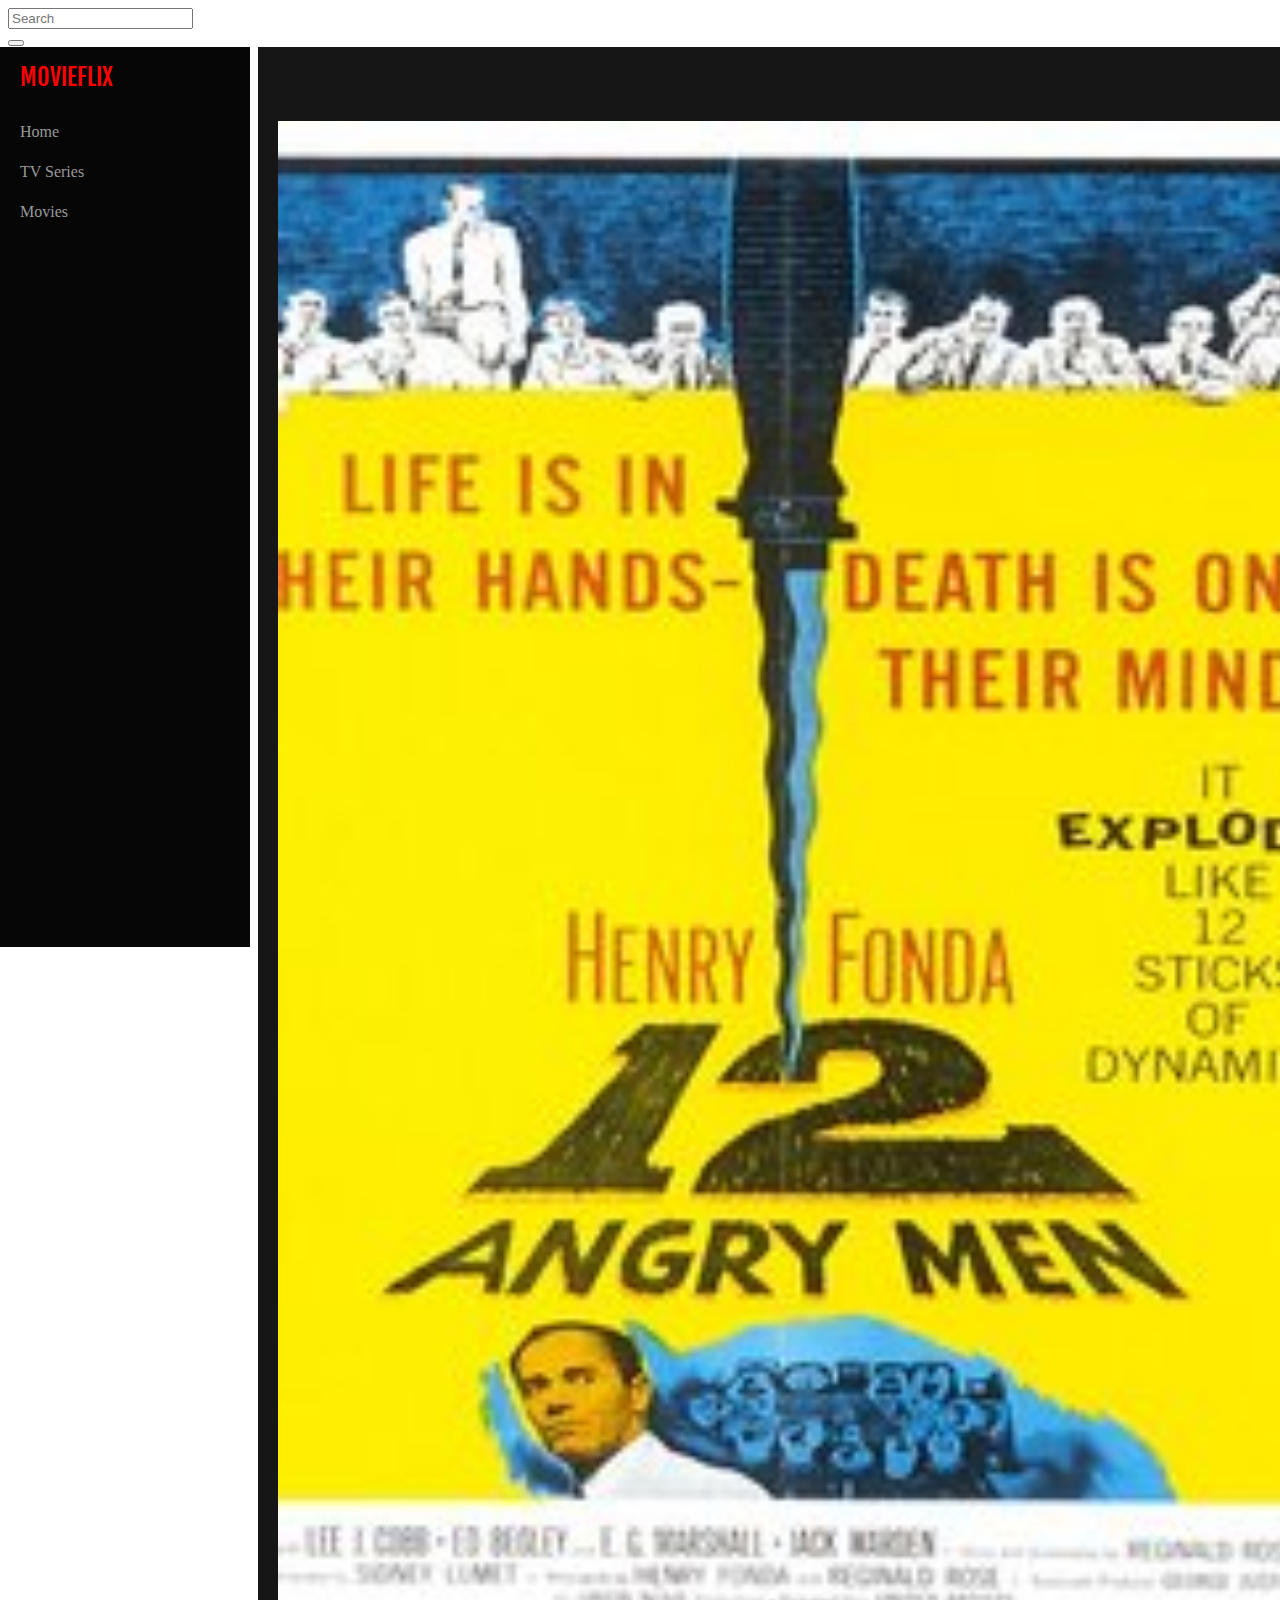
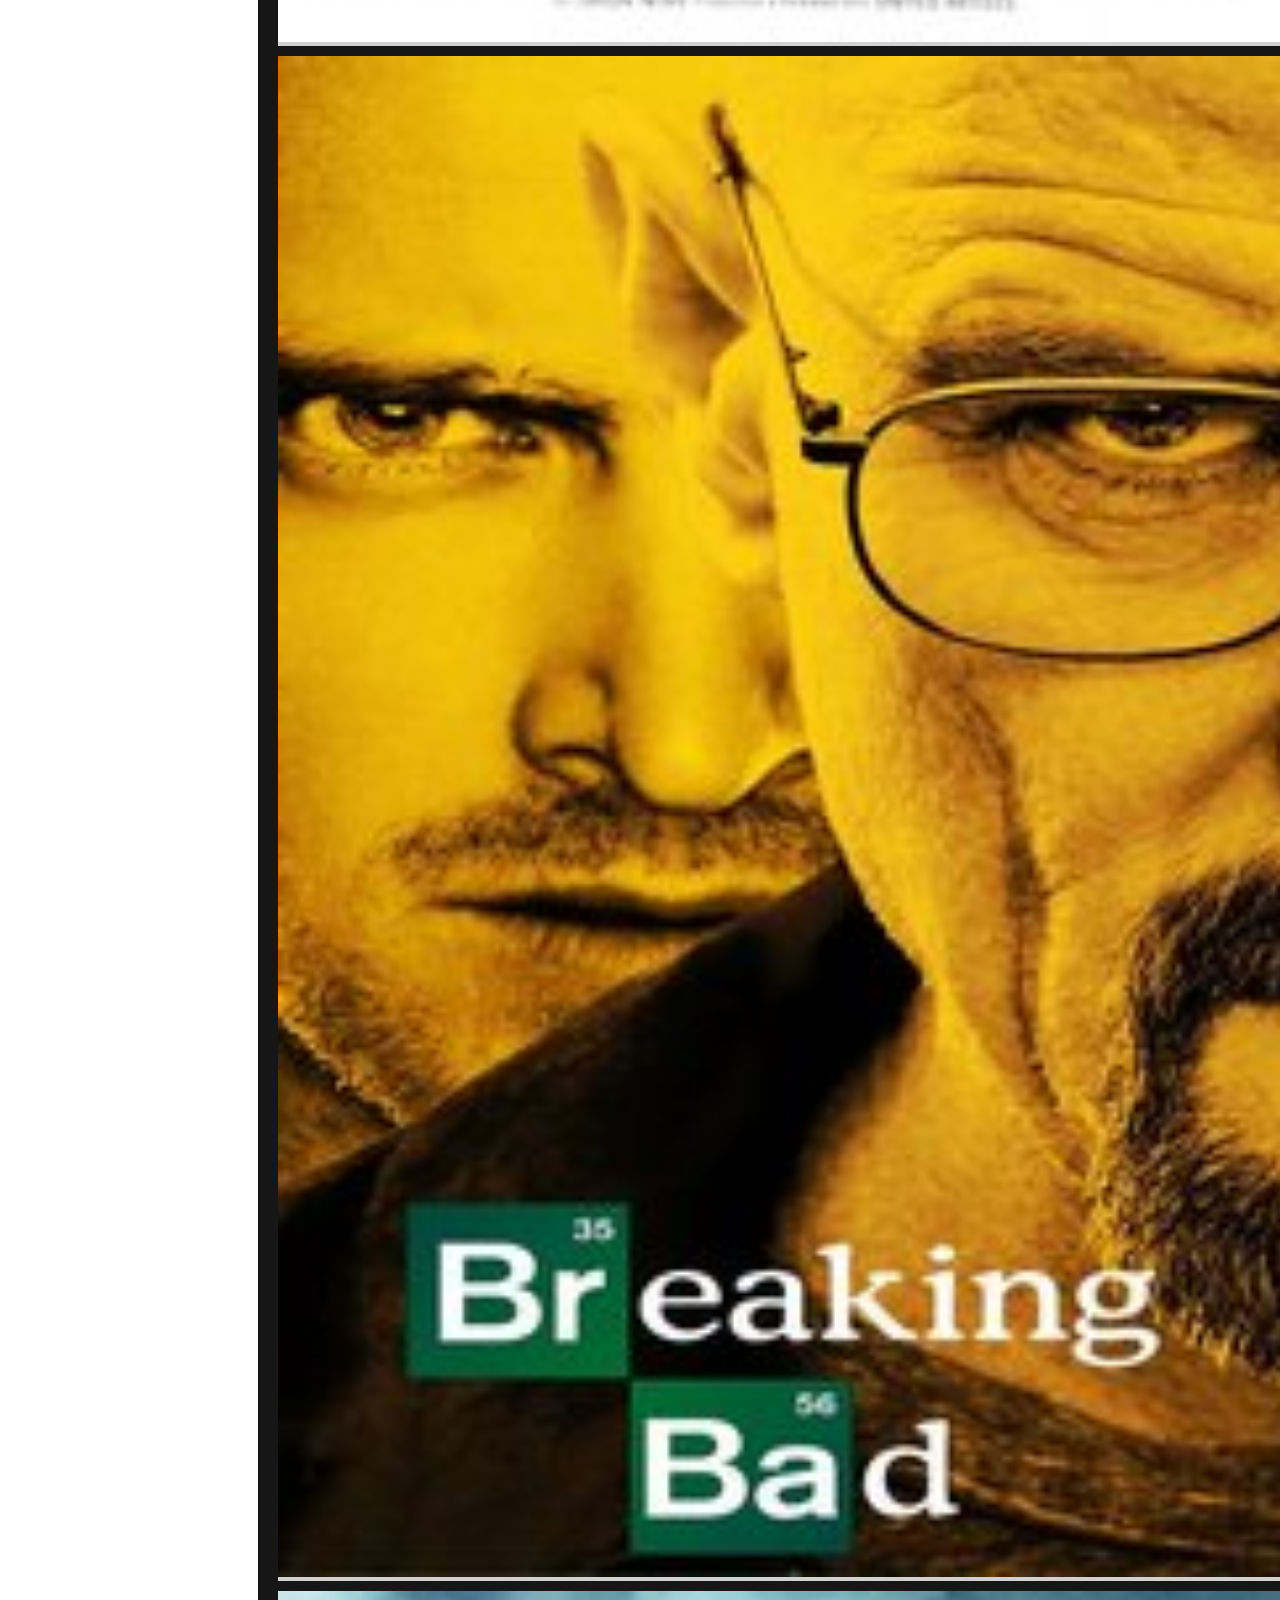
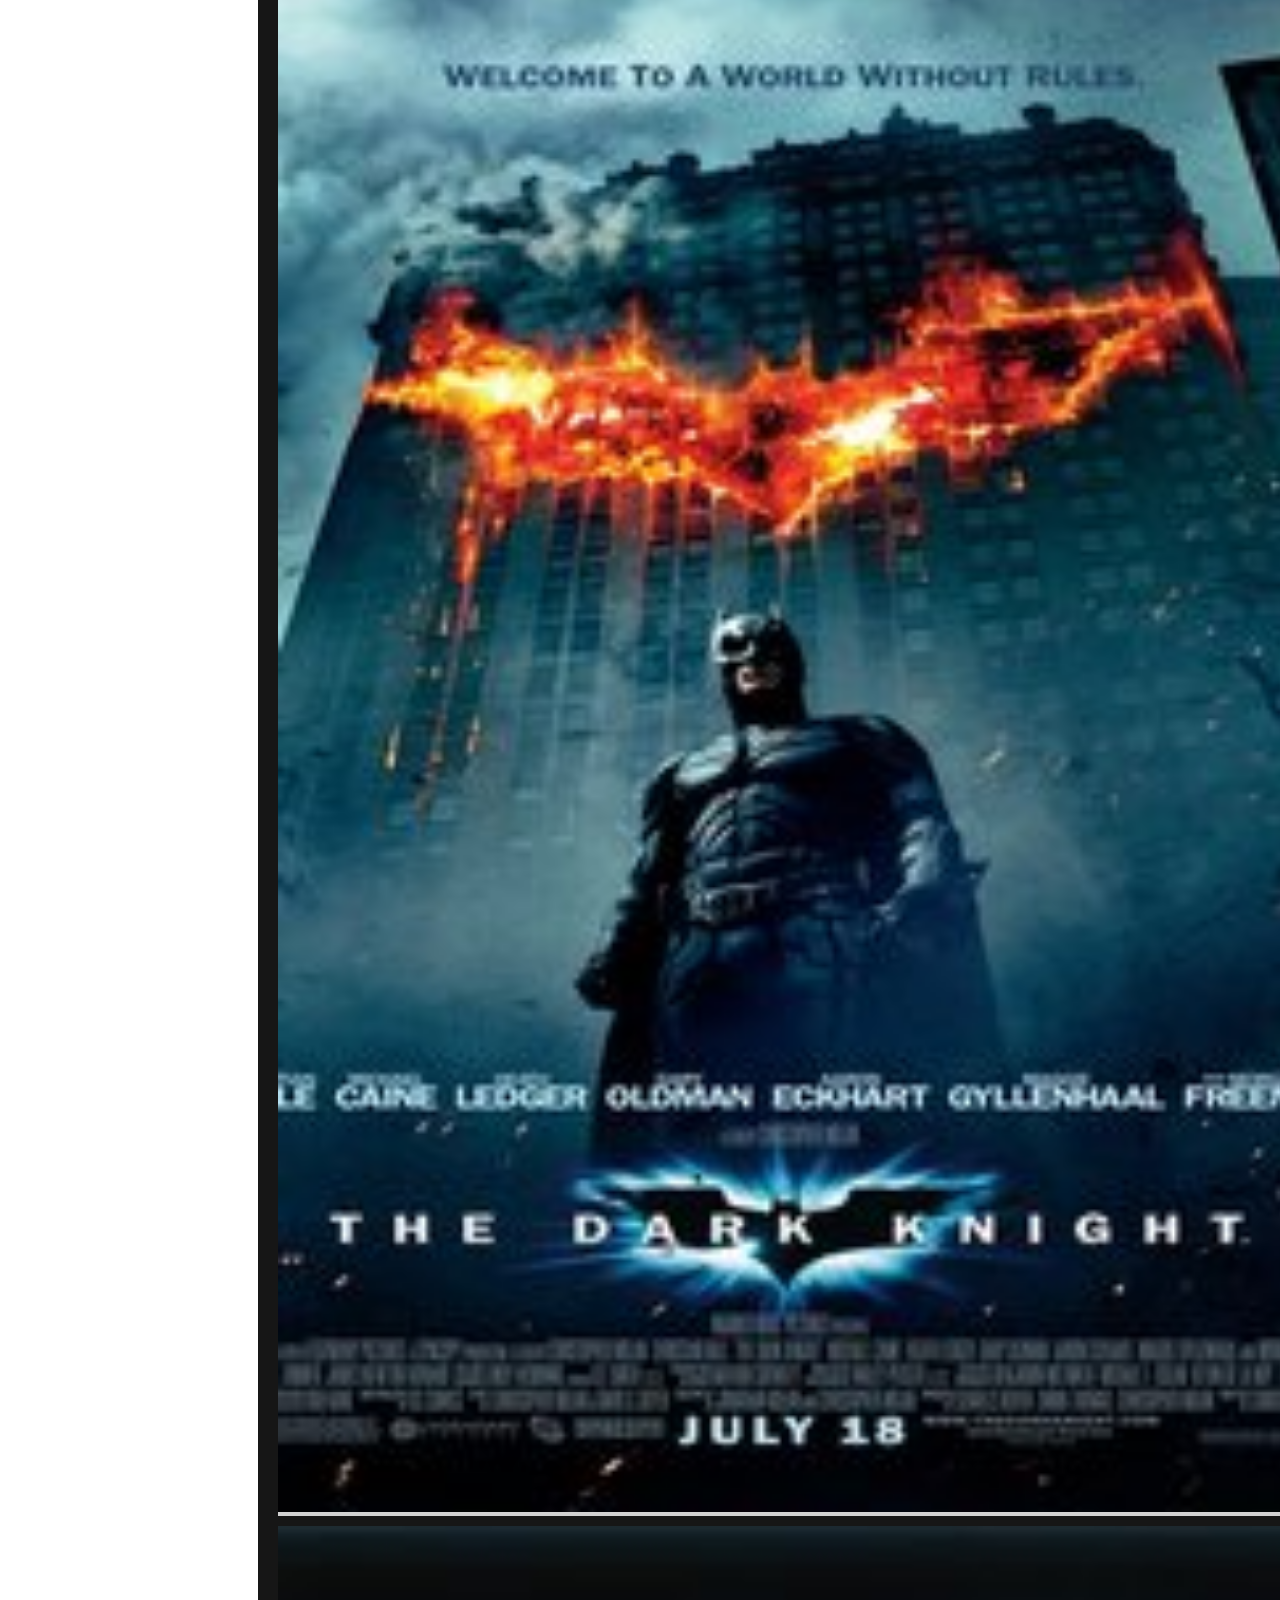
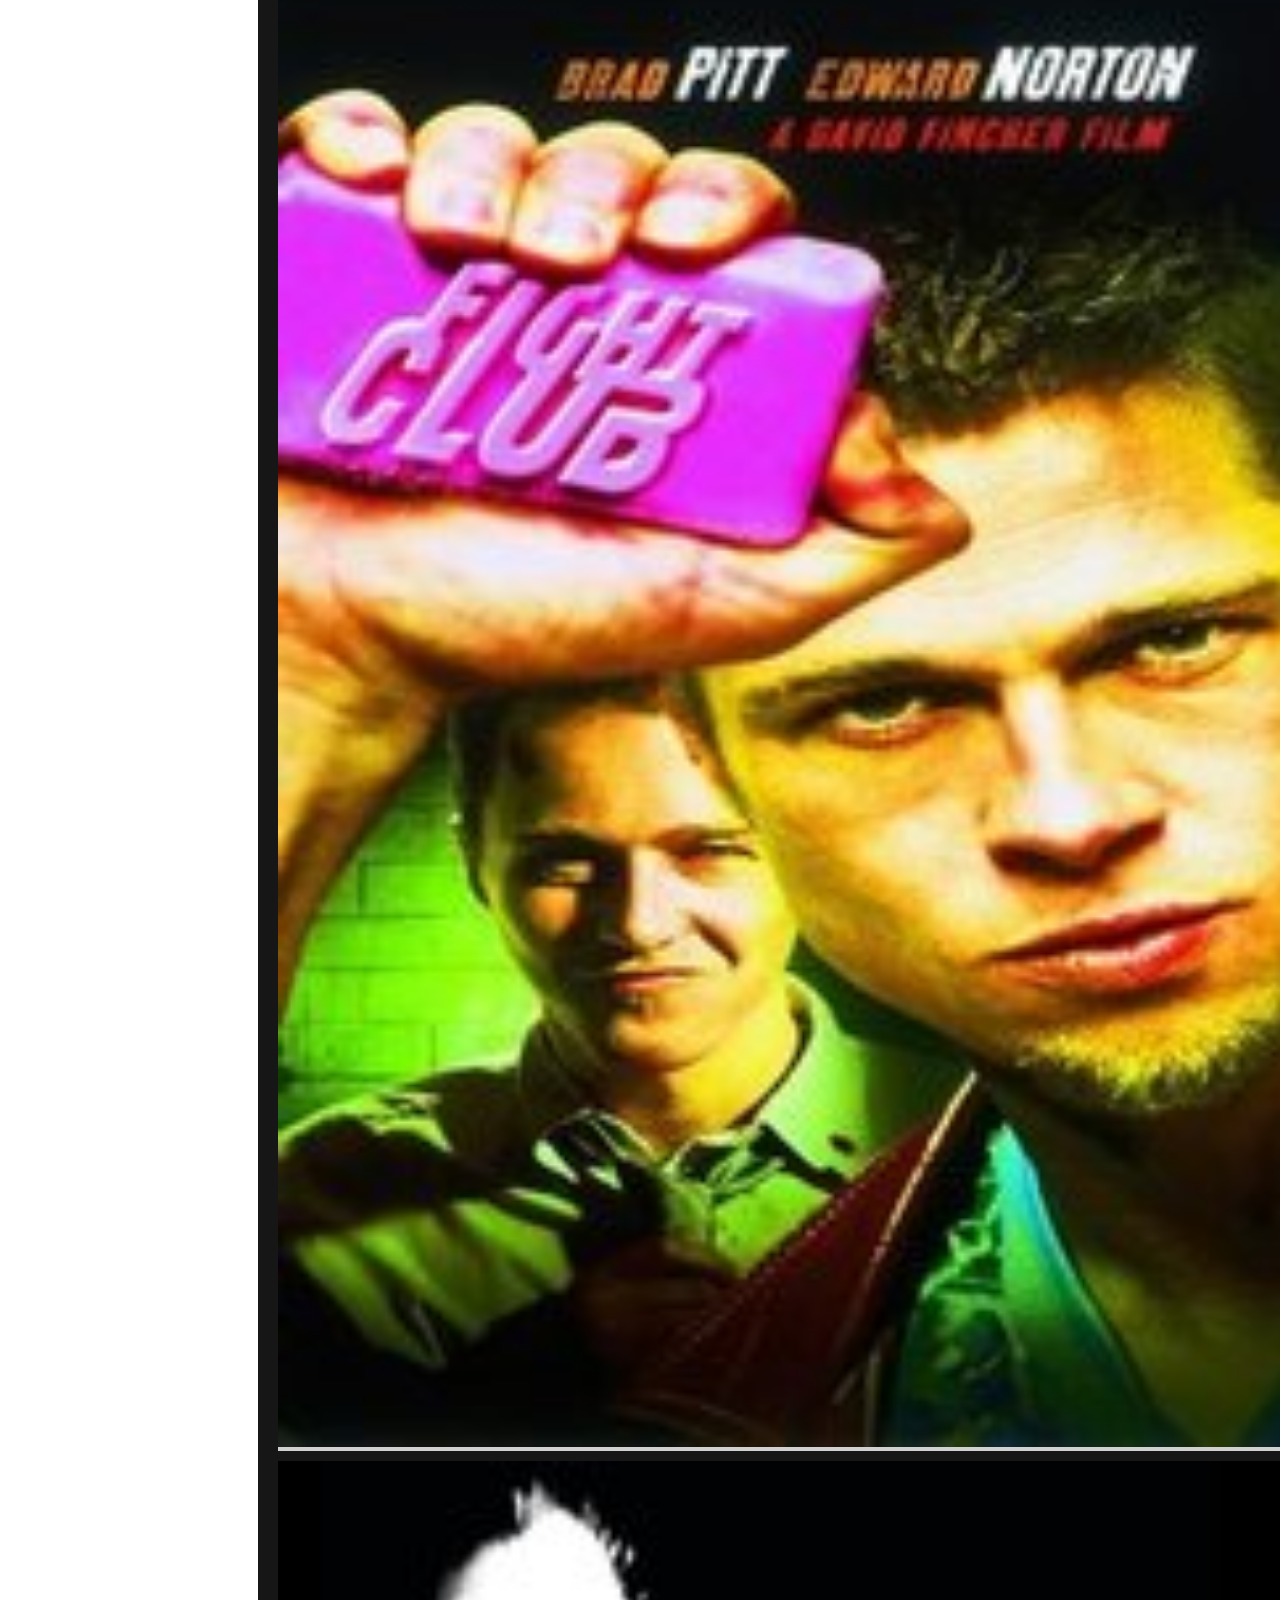
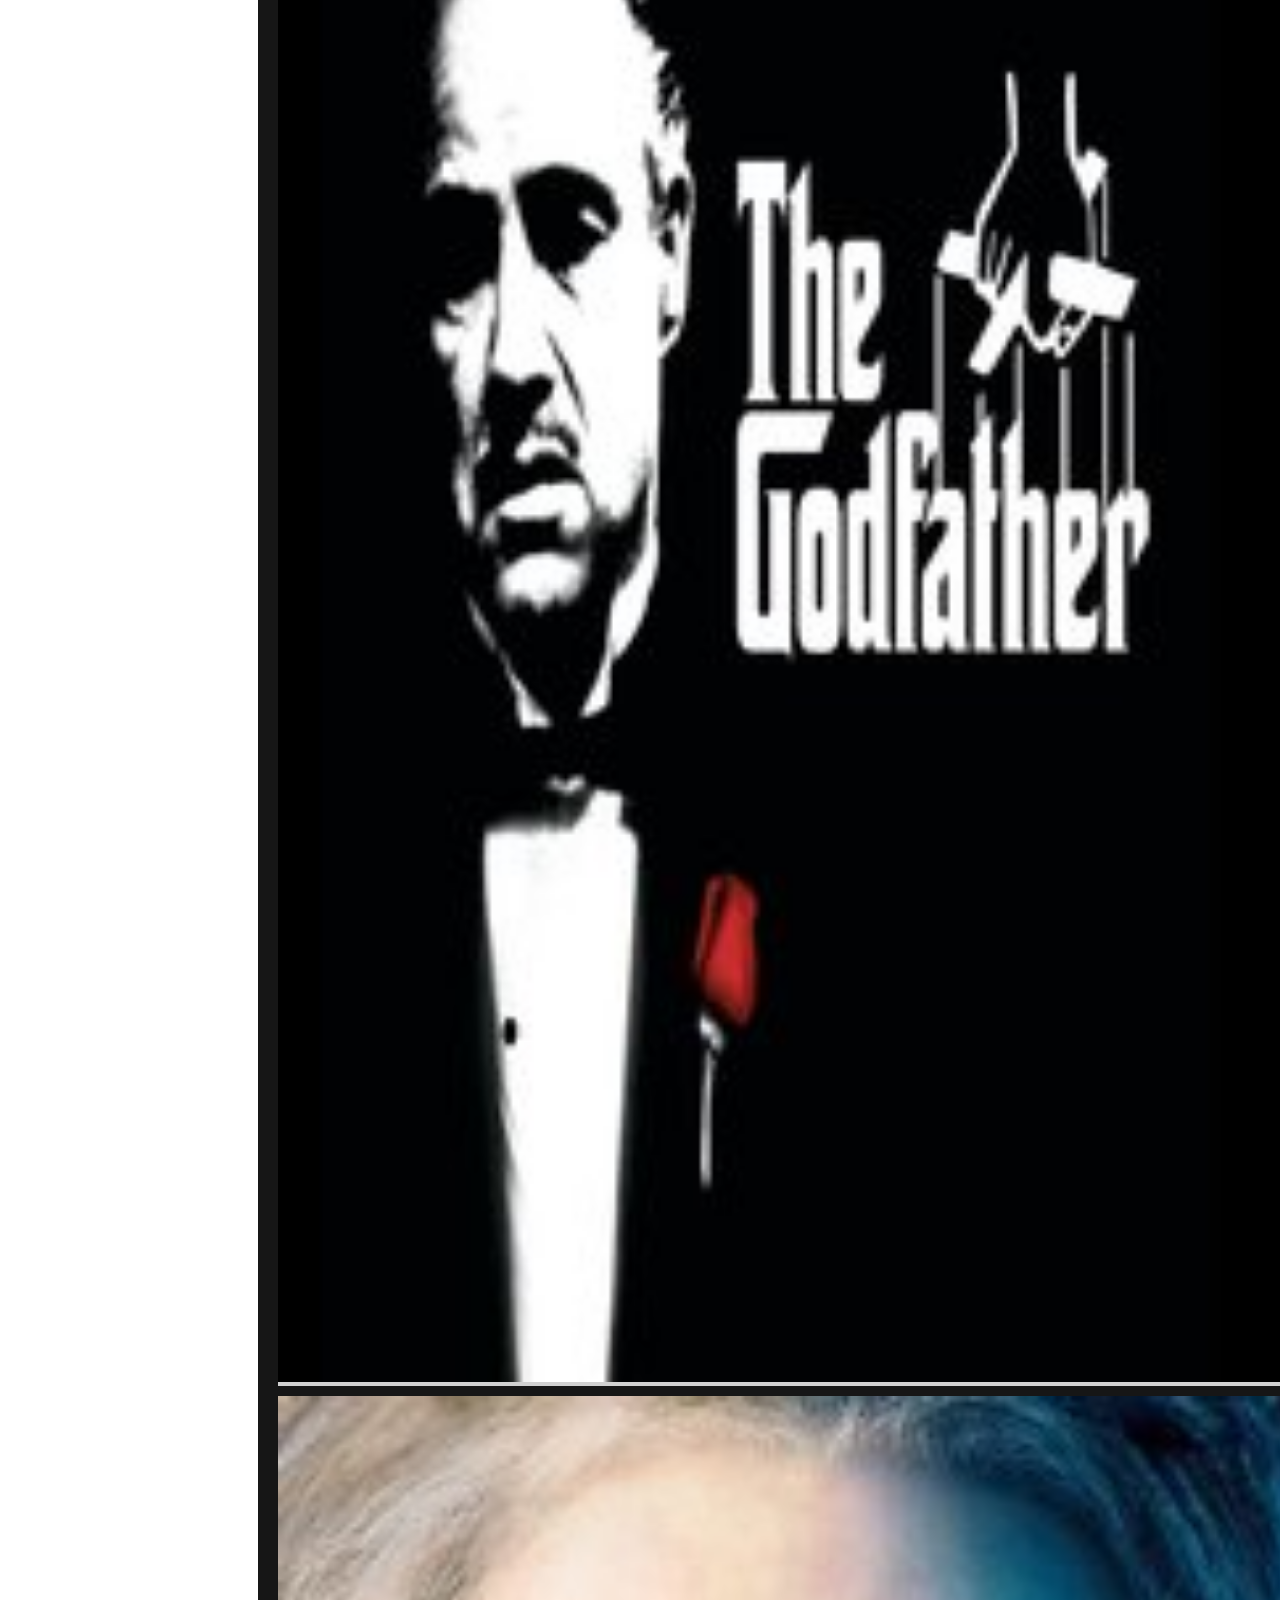
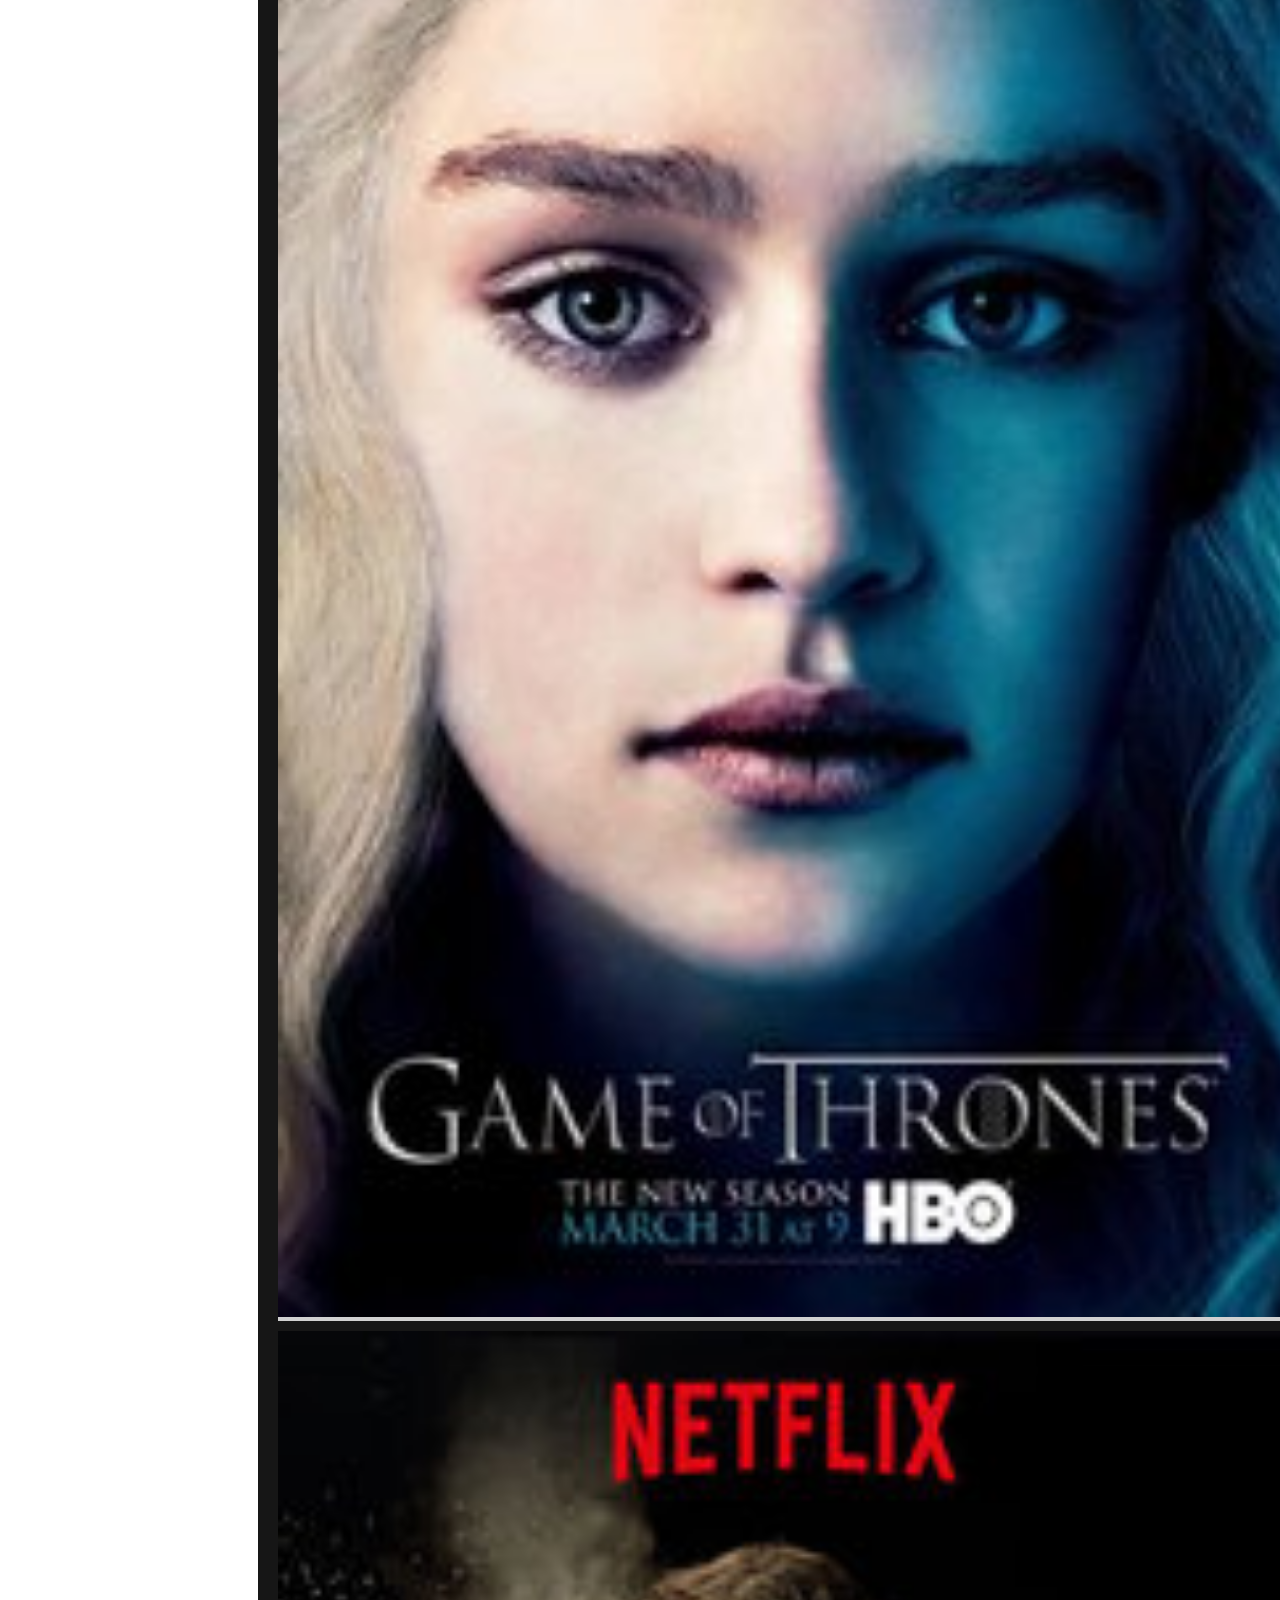
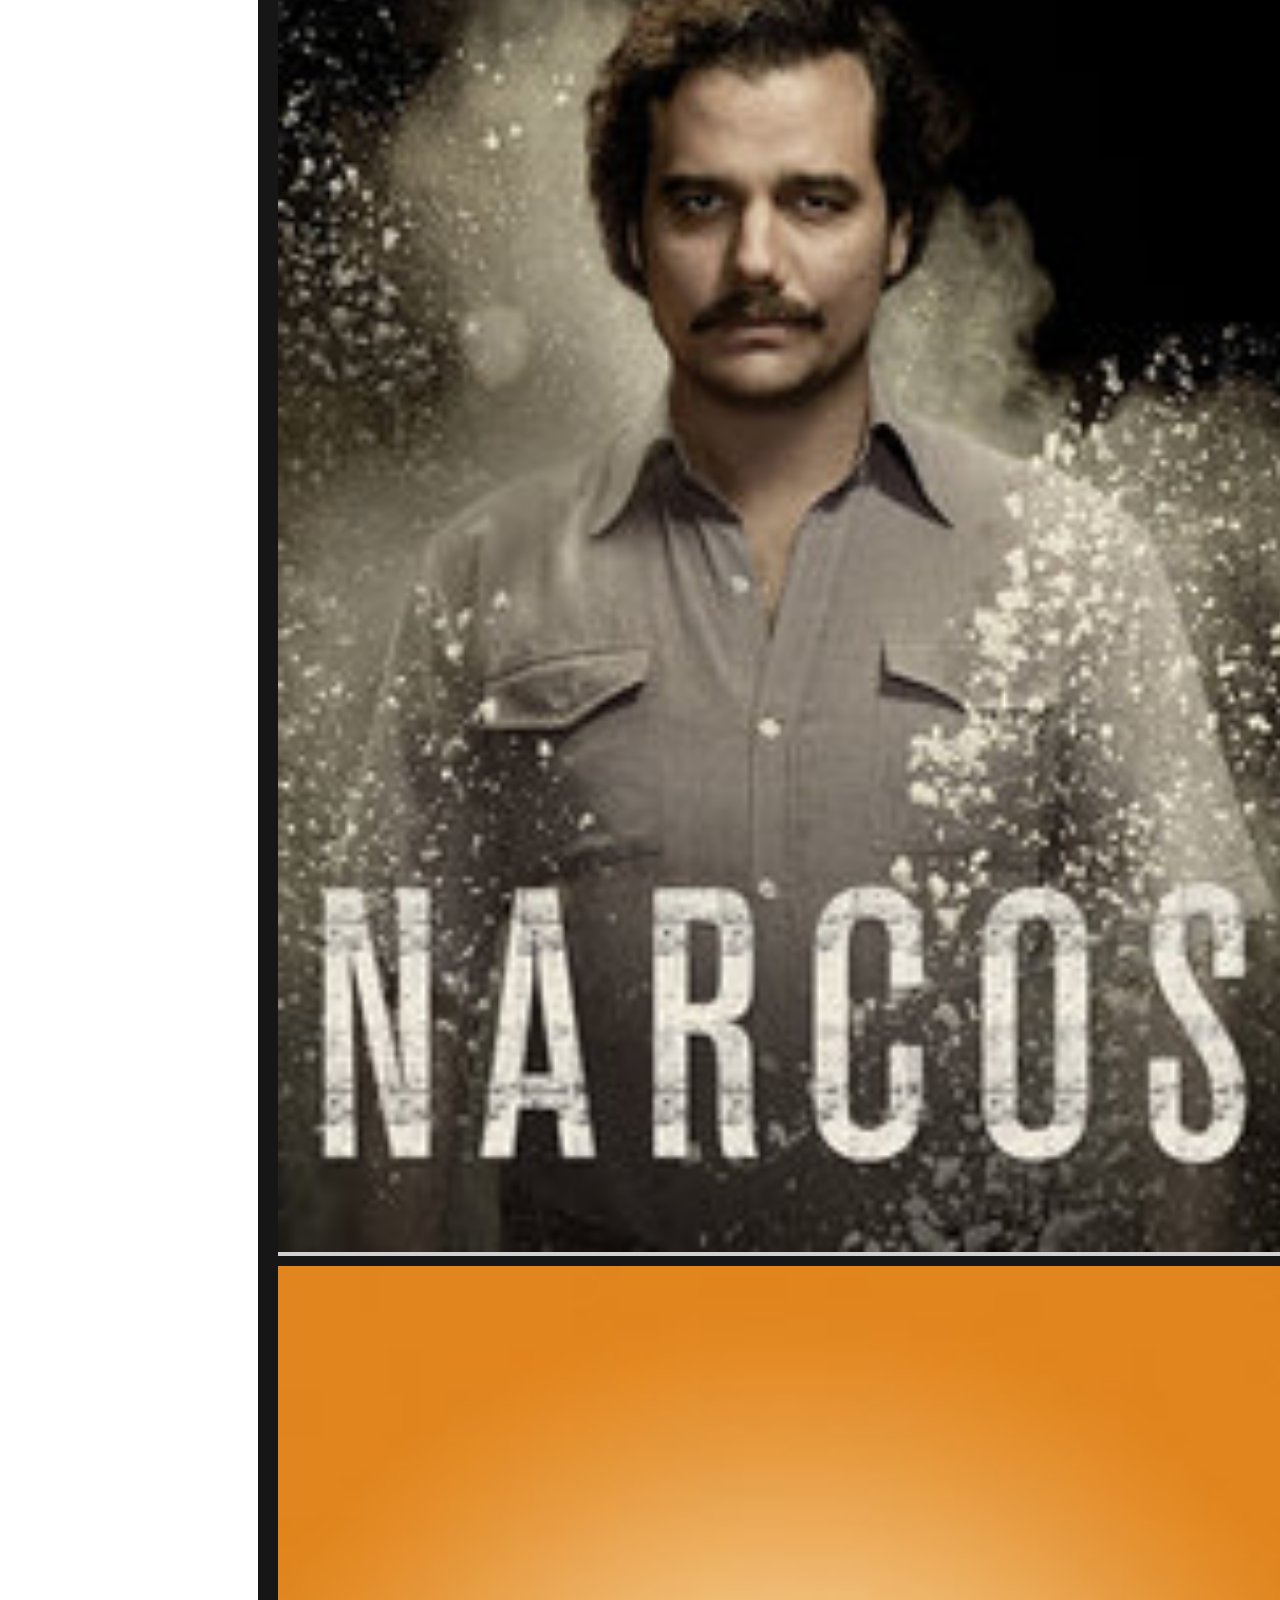
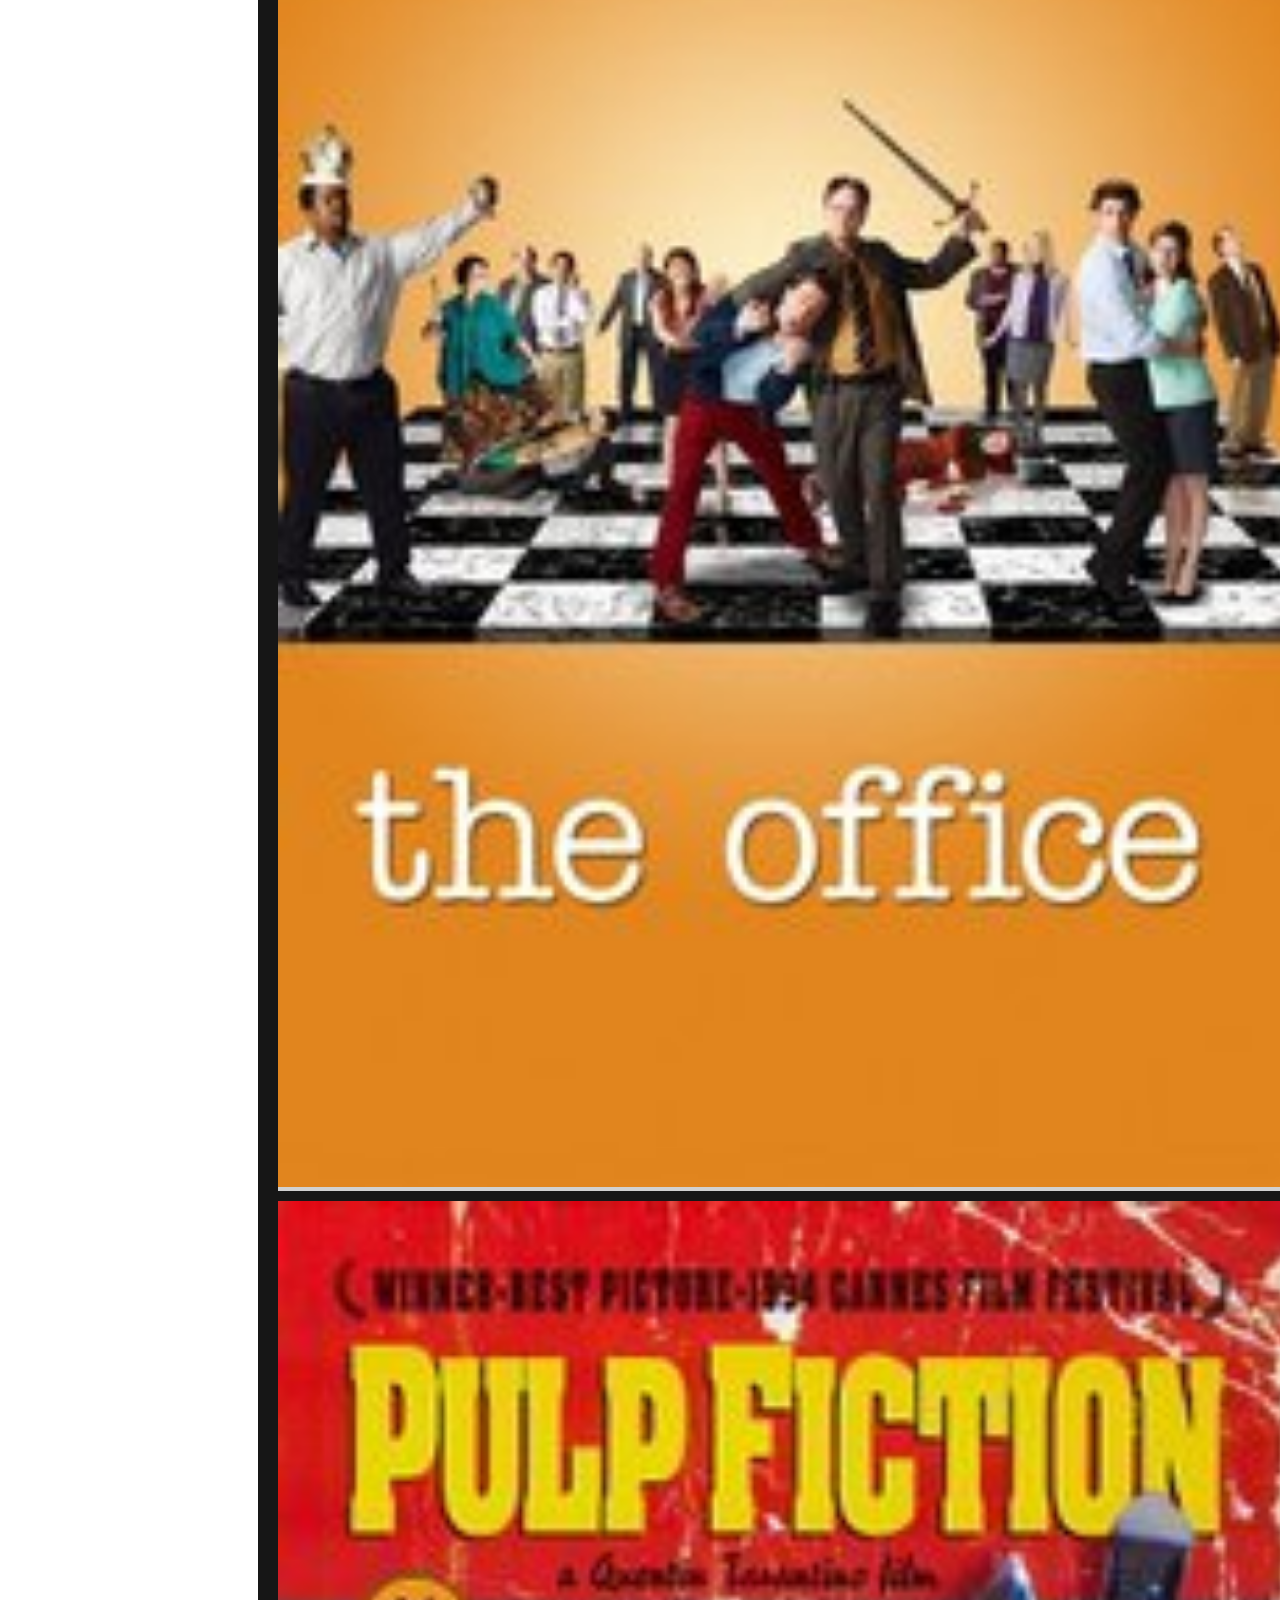
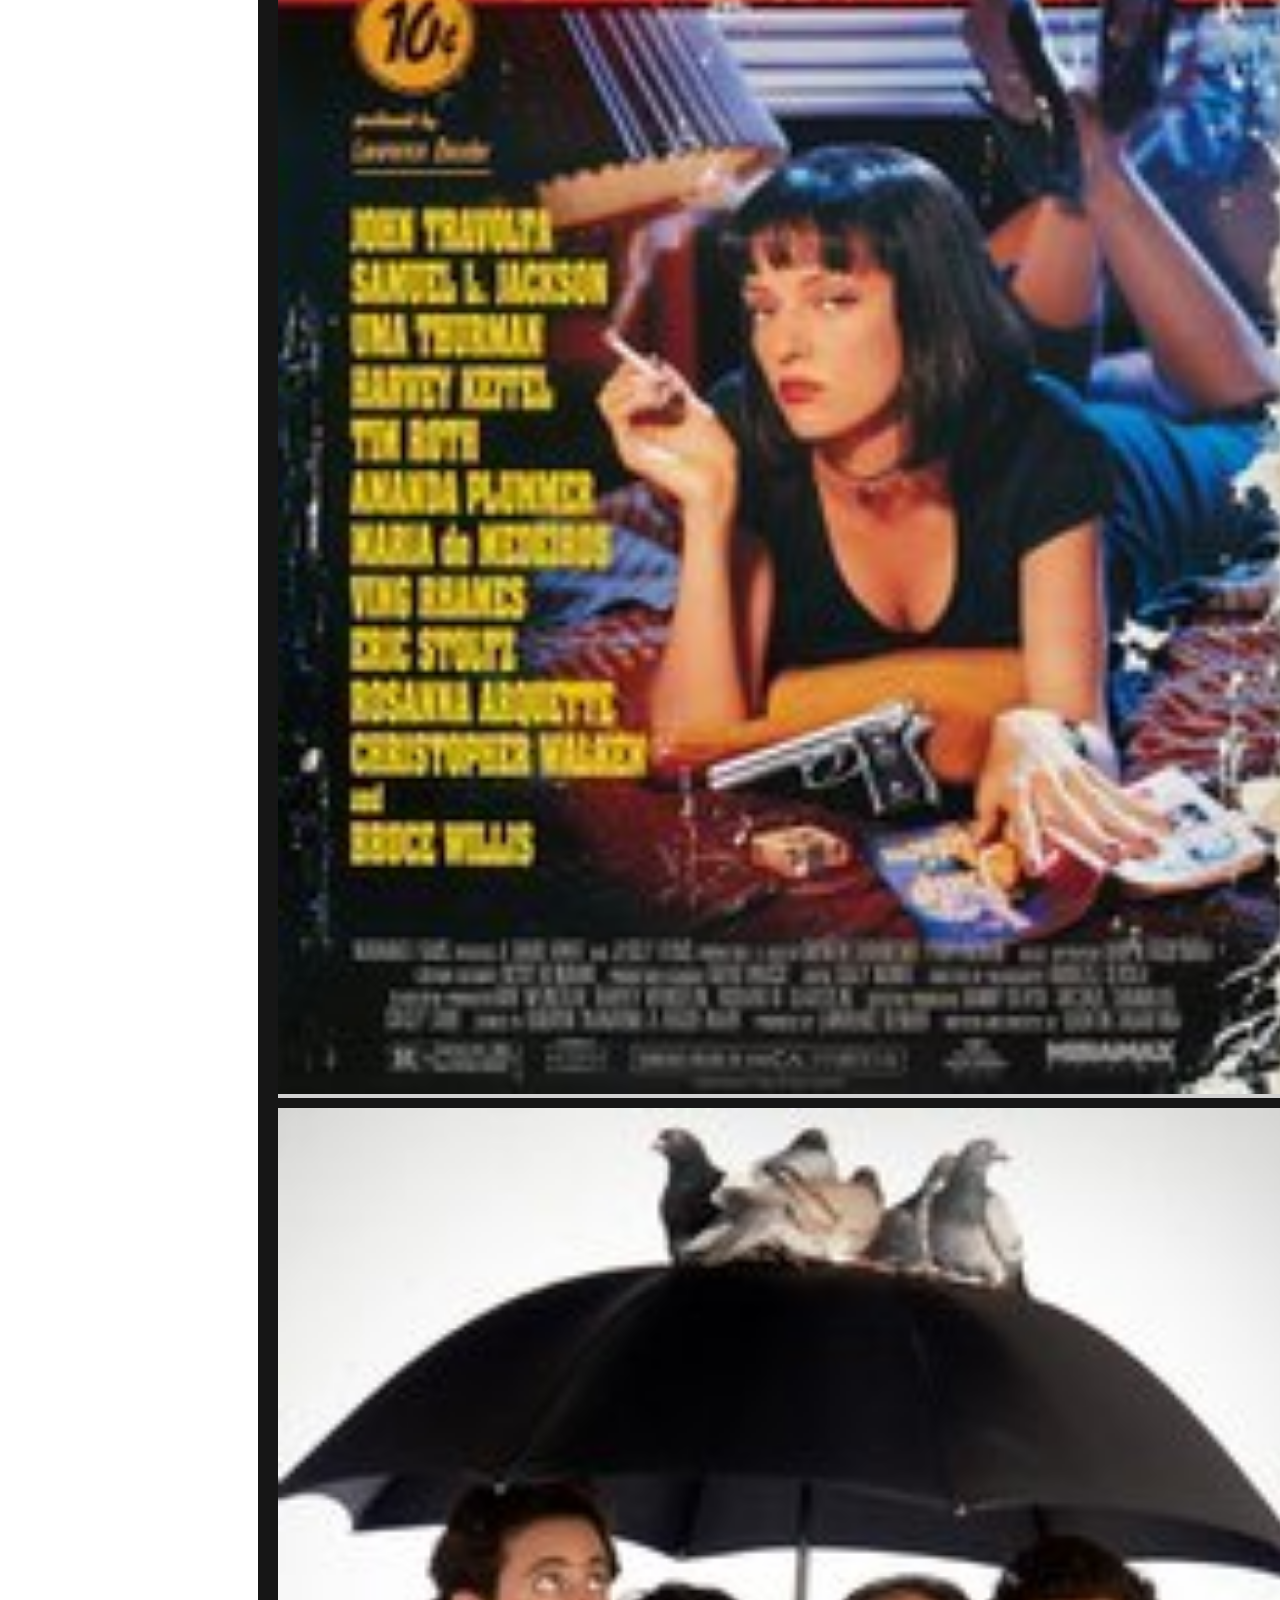
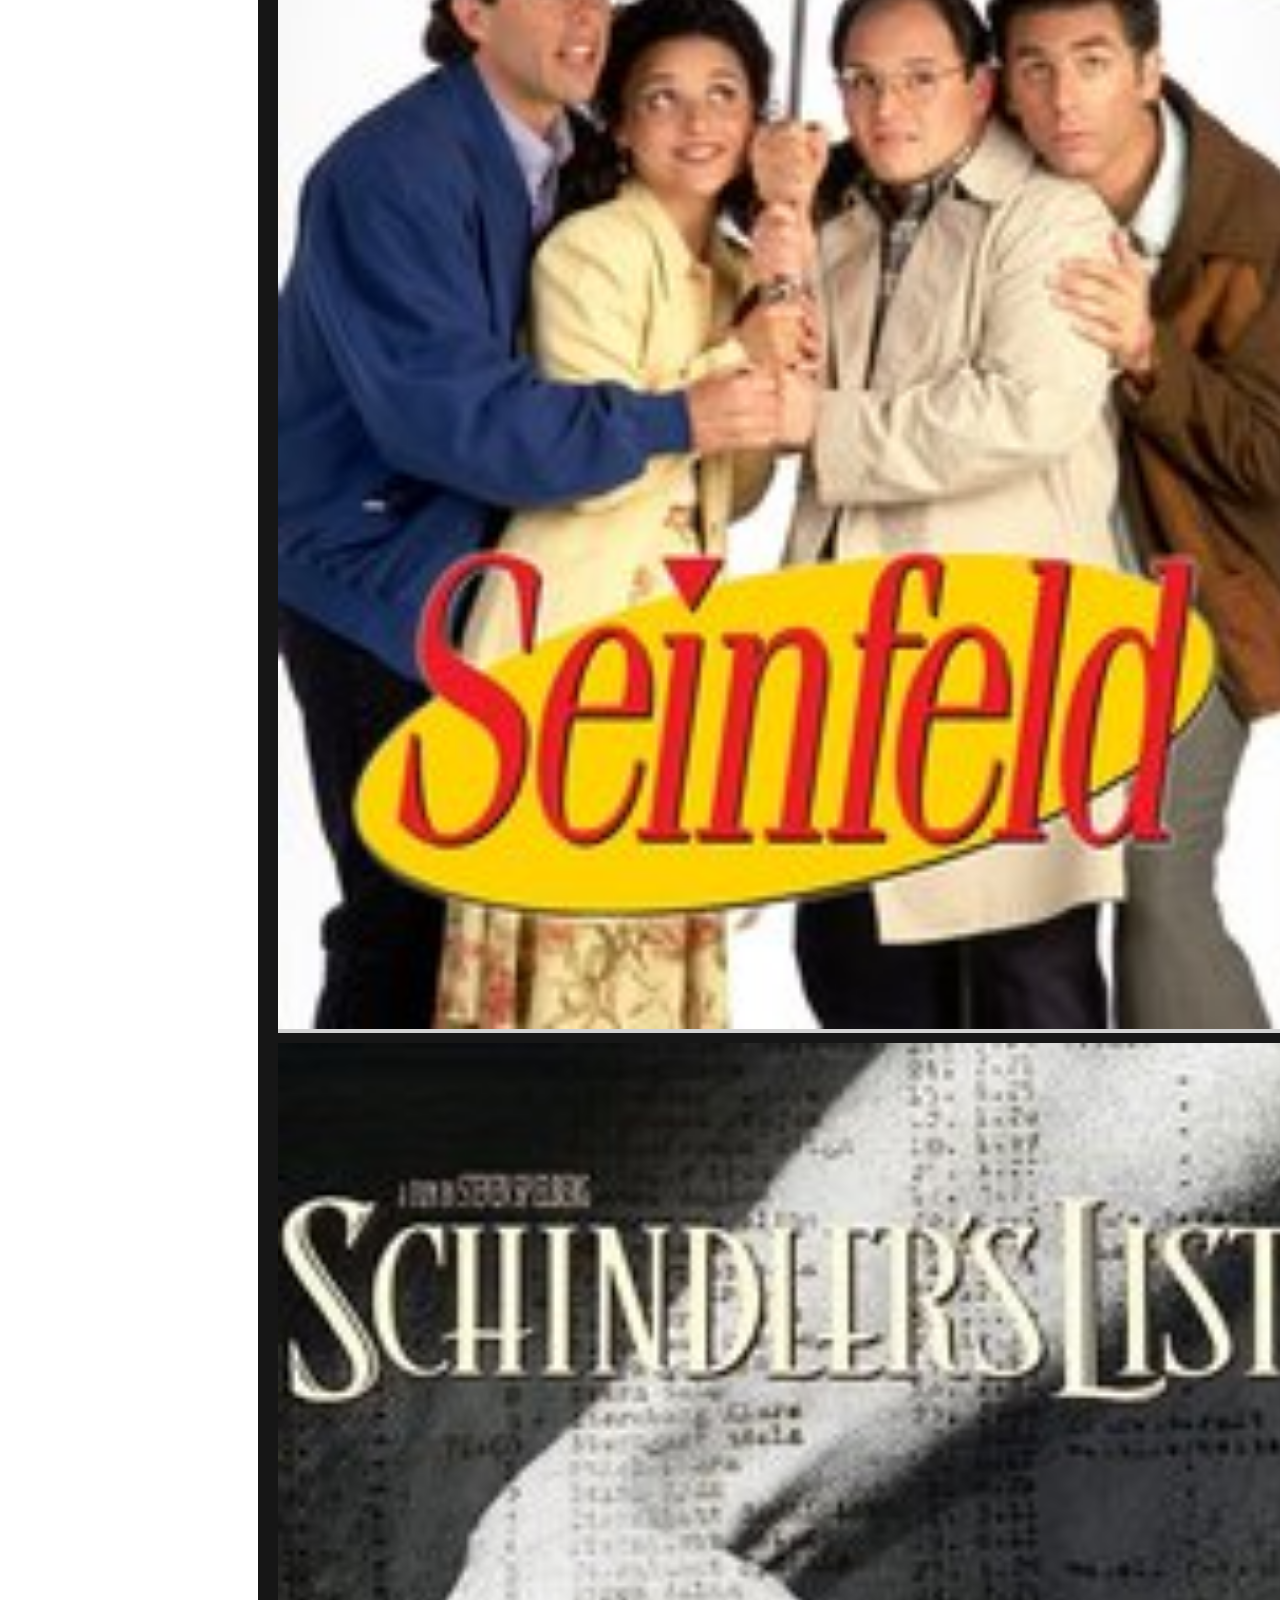
<file: src/app/features/homepage/homepage.html>
<!DOCTYPE html>
<html lang="en">
<head>
  <meta charset="UTF-8">
  <meta charset="utf-8">
  <meta http-equiv="X-UA-Compatible" content="IE=edge">
  <meta name="viewport" content="width=device-width, initial-scale=1">
  <title>MovieFlix Homepage</title>
  <link rel="stylesheet" href="https://maxcdn.bootstrapcdn.com/bootstrap/3.3.6/css/bootstrap.min.css"
        integrity="sha384-1q8mTJOASx8j1Au+a5WDVnPi2lkFfwwEAa8hDDdjZlpLegxhjVME1fgjWPGmkzs7" crossorigin="anonymous">
  <link href='https://fonts.googleapis.com/css?family=Lobster|Fjalla+One' rel='stylesheet' type='text/css'>    <link rel="stylesheet" href="homepage.css">

</head>
<body>
<form class="navbar-form navbar-right" role="search">
  <div class="input-group">
    <input type="text" class="form-control" placeholder="Search" name="q">
    <div class="input-group-btn">
      <button class="btn btn-default" type="submit"><i class="glyphicon glyphicon-search"></i></button>
    </div>
  </div>
</form>
<div id="wrapper">
  <div id="sidebar-wrapper">
    <ul class="sidebar-nav">
      <li class="sidebar-brand">
        <a href="#">
          <div class="logo">MOVIEFLIX</div>
        </a>
      </li>
      <li>
        <a href="#">Home</a>
      </li>
      <li>
        <a href="#">TV Series</a>
      </li>
      <li>
        <a href="#">Movies</a>
      </li>
    </ul>
  </div>
  <div id="page-content-wrapper">
    <div class="container-fluid">
      <div class="row">

        <br/><br/><br/>


        <div class="col-md-4 ">
          <div class="box">
            <img class="img-responsive" src="images/12.jpg"/>
          </div>
          <div class="box">
            <img class="img-responsive" src="images/bb.jpg"/>
          </div>
          <div class="box">
            <img class="img-responsive" src="images/dk.jpg"/>
          </div>

          <div class="box">
            <img class="img-responsive" src="images/fc.jpg"/>
          </div>
        </div>

        <div class="col-md-4 ">
          <div class="box">
            <img class="img-responsive" src="images/g.jpg"/>
          </div>

          <div class="box">
            <img class="img-responsive" src="images/got.jpg"/>
          </div>

          <div class="box">
            <img class="img-responsive" src="images/nar.jpg"/>
          </div>

          <div class="box"><!-- image source picsabay.com -->
            <img class="img-responsive" src="images/off.jpg"/>
          </div>

        </div>

        <div class="col-md-4 ">
          <div class="box"><!-- image source picsabay.com -->
            <img class="img-responsive" src="images/pf.jpg"/>
          </div>
          <div class="box"><!-- image source picsabay.com -->
            <img class="img-responsive" src="images/sein.jpg"/>
          </div>

          <div class="box"><!-- image source picsabay.com -->
            <img class="img-responsive" src="images/sl.jpg"/>

          </div>

          <div class="box"><!-- image source picsabay.com -->
            <img class="img-responsive" src="images/sr.jpg"/>
          </div>

        </div>
      </div>
    </div>
  </div>
</div>



</body>
</html>
</file>
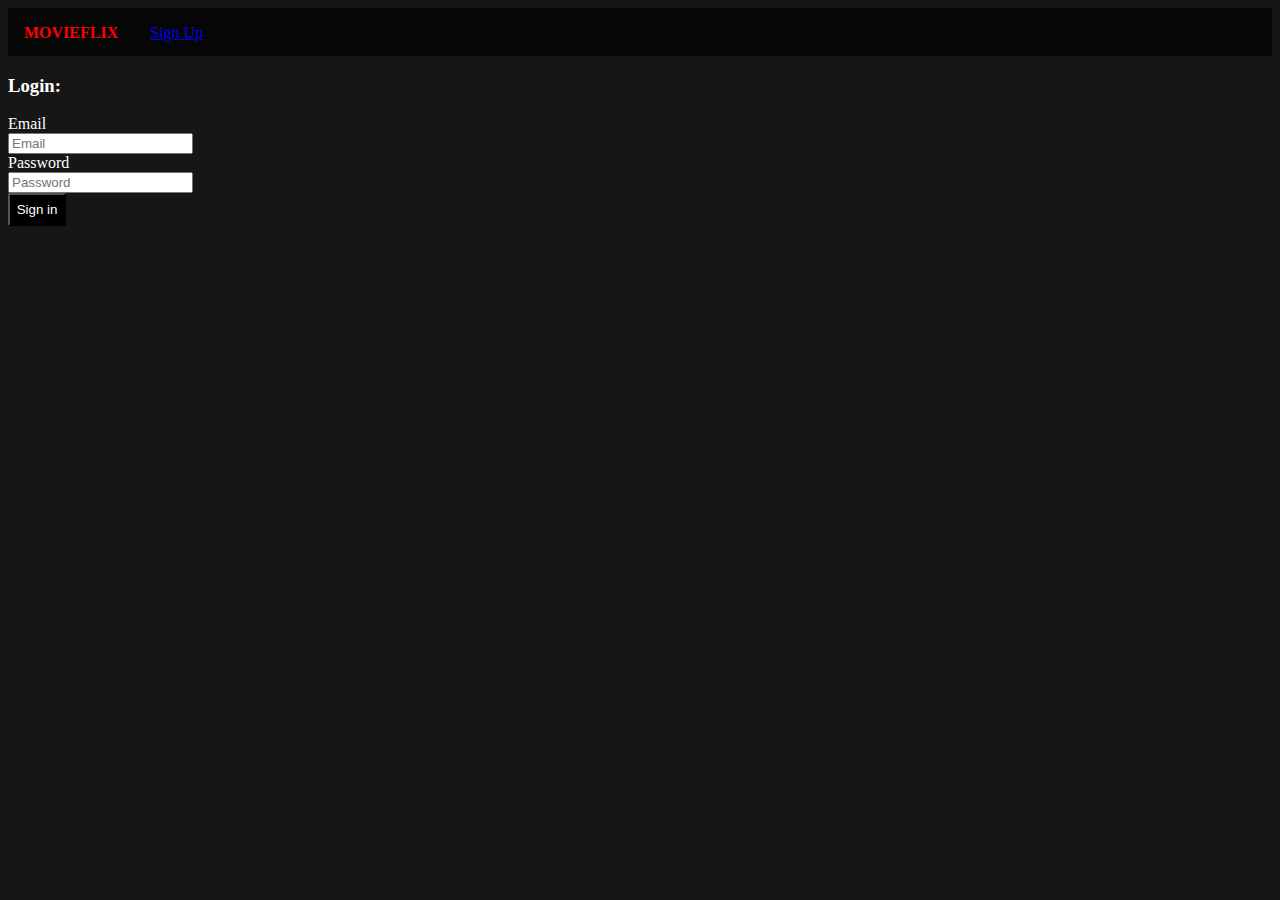
<file: src/app/features/signIn/signIn.html>
<!DOCTYPE html>
<html lang="en">
<head>
  <meta charset="UTF-8">
  <meta name="viewport" content="width=device-width, initial-scale=1">
  <title>Sign In| MovieFlix</title>
  <link rel="stylesheet" href="https://maxcdn.bootstrapcdn.com/bootstrap/3.3.6/css/bootstrap.min.css"
        integrity="sha384-1q8mTJOASx8j1Au+a5WDVnPi2lkFfwwEAa8hDDdjZlpLegxhjVME1fgjWPGmkzs7" crossorigin="anonymous">
  <link rel="stylesheet" href="signIn.css">
</head>
<body>
<header>
  <div class="logo">MOVIEFLIX</div>
  <div class="user"><a href="signUp.html">Sign Up</a></div>
</header>

<div class="container">
  <form class="form-horizontal" action="browse.html">
    <h3>Login:</h3>
    <div class="form-group">
      <label for="inputEmail" class="col-sm-2 control-label">Email</label>
      <div class="col-sm-8">
        <input type="email" class="form-control" id="inputEmail" placeholder="Email" required>
      </div>
    </div>
    <div class="form-group">
      <label for="inputPassword" class="col-sm-2 control-label">Password</label>
      <div class="col-sm-8">
        <input type="password" class="form-control" id="inputPassword" placeholder="Password" required>
      </div>
    </div>

    <div class="form-group">
      <div class="col-md-offset-2 col-md-10">
        <button type="submit" class="btn btn-default">Sign in</button>
      </div>
    </div>
  </form>
</div>
</body>
</html>
</file>
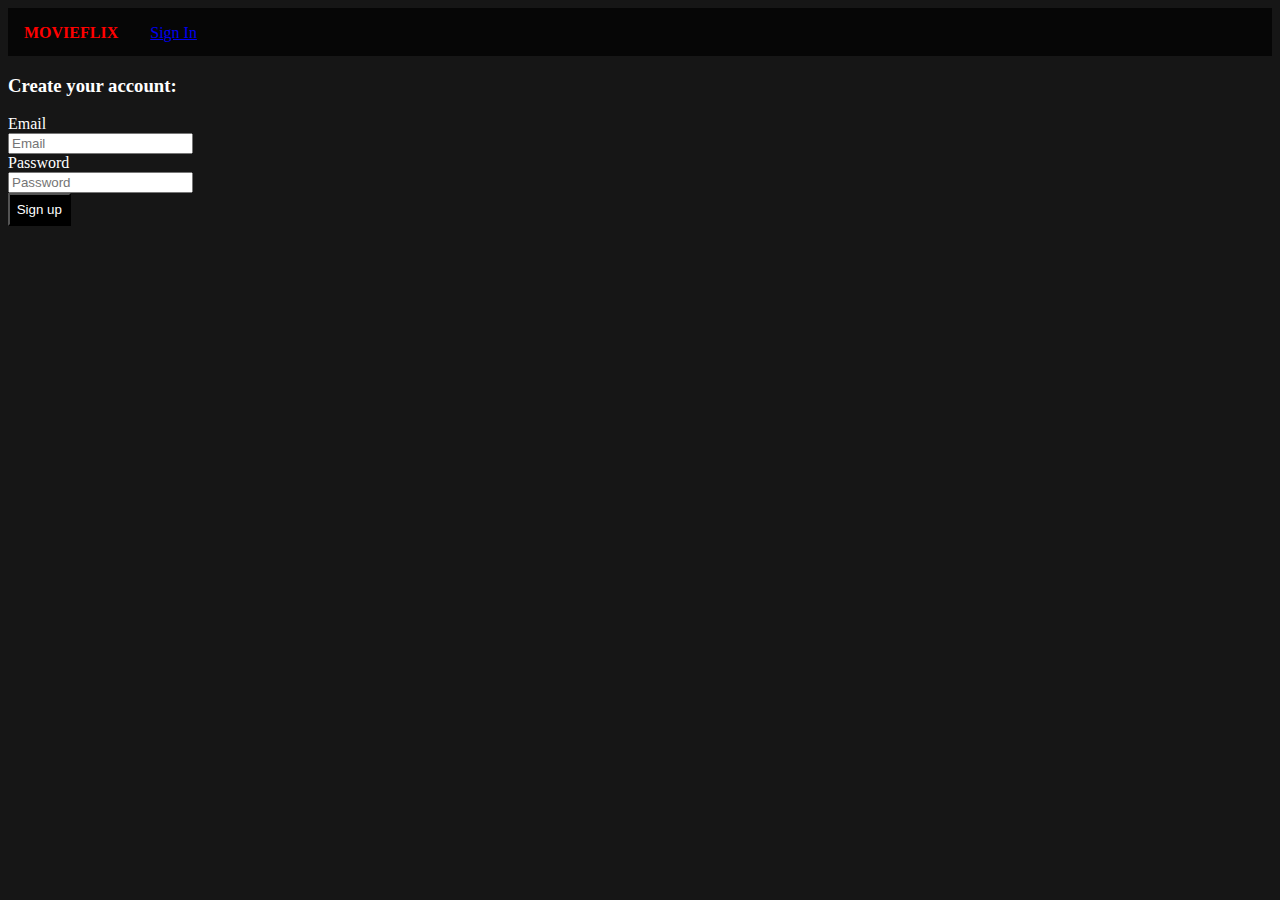
<file: src/app/features/signUp/signUp.html>
<!DOCTYPE html>
<html>
<head>
  <meta name="viewport" content="width=device-width, initial-scale=1">
  <title>MovieFlix - Signup</title>
  <link rel="stylesheet" href="https://maxcdn.bootstrapcdn.com/bootstrap/3.3.6/css/bootstrap.min.css" integrity="sha384-1q8mTJOASx8j1Au+a5WDVnPi2lkFfwwEAa8hDDdjZlpLegxhjVME1fgjWPGmkzs7" crossorigin="anonymous">
  <link rel="stylesheet" href="signUp.css">
</head>

<body>
<header>
  <div class="logo">MOVIEFLIX</div>
  <div class="user"><a href="signIn.html">Sign In</a></div>
</header>

<div class="container">
  <form class="form-horizontal" action="signIn/signIn.html">
    <h3>Create your account:</h3>
    <div class="form-group">
      <label for="inputEmail" class="col-sm-2 control-label">Email</label>
      <div class="col-sm-8">
        <input type="email" class="form-control" id="inputEmail" placeholder="Email" required>
      </div>
    </div>
    <div class="form-group">
      <label for="inputPassword" class="col-sm-2 control-label">Password</label>
      <div class="col-sm-8">
        <input type="password" class="form-control" id="inputPassword" placeholder="Password" required>
      </div>
    </div>

    <div class="form-group">
      <div class="col-sm-offset-2 col-sm-10">
        <button type="submit" class="btn btn-default">Sign up</button>
      </div>
    </div>
  </form>
</div>
</body>

</html>
</file>
<file: src/app/features/homepage/homepage.css>
.logo {
  color: red;
  font-weight: normal;
  font-size: x-large;
  font-family: 'Fjalla One', sans-serif;
}


#wrapper {
  padding-left: 0;
}

#wrapper.toggled {
  padding-left: 250px;
}

#sidebar-wrapper {
  z-index: 1000;
  position: fixed;
  left: 250px;
  width: 0;
  height: 100%;
  margin-left: -250px;
  overflow-y: auto;
  background: #060606;
}

#wrapper.toggled #sidebar-wrapper {
  width: 250px;
}

#page-content-wrapper {
  width: 100%;
  position: absolute;
  padding: 15px;
}

#wrapper.toggled #page-content-wrapper {
  position: absolute;
  margin-right: -250px;
}


.sidebar-nav {
  position: absolute;
  top: 0;
  width: 250px;
  margin: 0;
  padding: 0;
  list-style: none;
}

.sidebar-nav li {
  text-indent: 20px;
  line-height: 40px;
}

.sidebar-nav li a {
  display: block;
  text-decoration: none;
  color: #999999;
}

.sidebar-nav li a:hover {
  text-decoration: none;
  color: #fff;
  background: #03A9F4;
}

.sidebar-nav li a:active,
.sidebar-nav li a:focus {
  text-decoration: none;
}

.sidebar-nav > .sidebar-brand {
  height: 65px;
  font-size: 18px;
  line-height: 60px;
}

.sidebar-nav > .sidebar-brand a {
  color: #999999;
}

.sidebar-nav > .sidebar-brand a:hover {
  color: #fff;
  background: none;
}

.img-margin{
  margin-top: 20px;
  margin-bottom: 20px;
}
.box {
  height:auto;
  background-color: #D1D1D1;
  margin-bottom: 10px;
}
.box:hover {
  -webkit-box-shadow: -2px 9px 40px 10px rgba(0, 0, 0, 0.75);
  -moz-box-shadow: -2px 9px 40px 10px rgba(0, 0, 0, 0.75);
  box-shadow: -2px 9px 40px 10px rgba(0, 0, 0, 0.75);
}
.img-responsive {
  width: 100%;
}
.text-area {
  padding: 5px;
  text-align: center;
}

.class{
  Background-color:Black;
  width:100%;
  position:fixed;
}
@media(min-width:768px) {
  #wrapper {
    padding-left: 250px;
  }

  #wrapper.toggled {
    padding-left: 0;
  }

  #sidebar-wrapper {
    width: 250px;
  }

  #wrapper.toggled #sidebar-wrapper {
    width: 0;
  }

  #page-content-wrapper {
    padding: 20px;
    position: relative;
    background-color: #161616;
  }

  #wrapper.toggled #page-content-wrapper {
    position: relative;
    margin-right: 0;
  }
}
</file>
<file: src/app/features/signIn/signIn.css>
body {
  background-color: #161616;
  color: white;
}

header {
  height: 3em;
  background-color: #060606;
}

header div {
  float: left;
  padding: 1em;
}

header .browse span:hover, header .user a:hover {
  background-color: #669999;
  cursor: pointer;
}

.logo {
  color: red;
  font-weight: bold;
}

.container button {
  padding: 0.5em;
  background-color: black;
  color: white;
}
</file>
<file: src/app/features/signUp/signUp.css>
body {
  background-color: #161616;
  color: white;
}

header {
  height: 3em;
  background-color: #060606;
}

header div {
  float: left;
  padding: 1em;
}

header .browse span:hover, header .user a:hover {
  background-color: #669999;
  cursor: pointer;
}

.logo {
  color: red;
  font-weight: bold;
}

.container button {
  padding: 0.5em;
  background-color: black;
  color: white;
}
</file>
